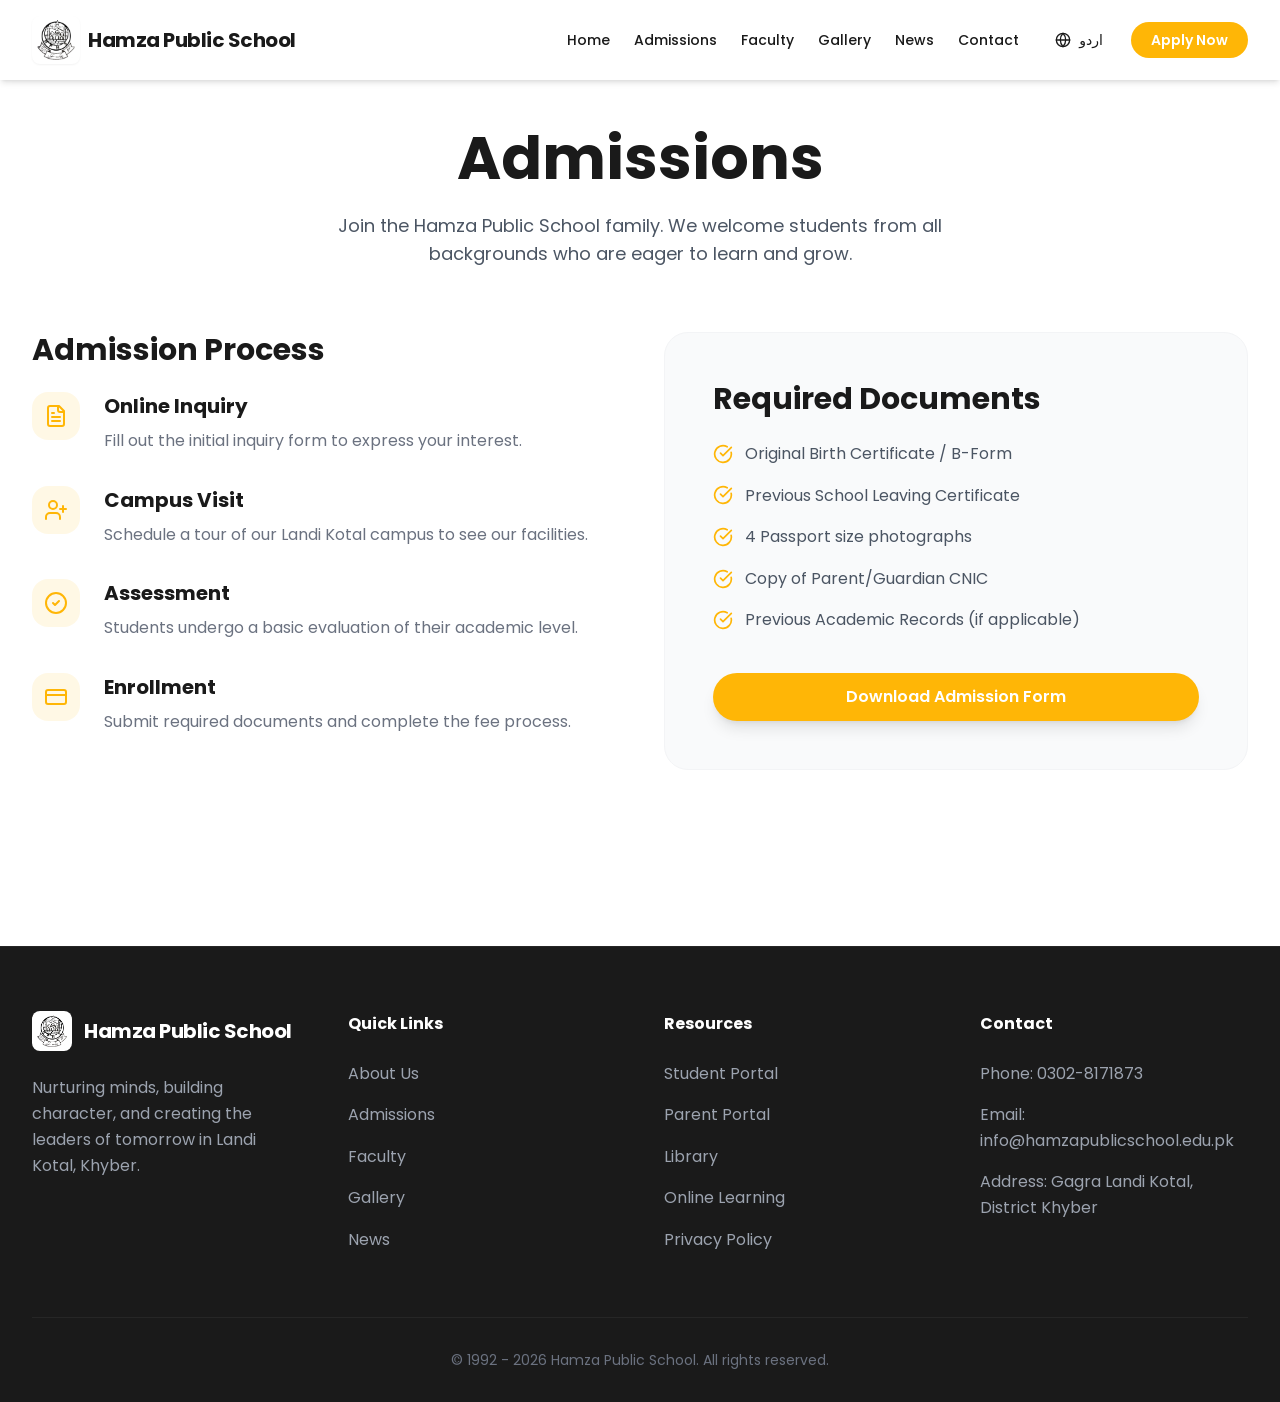
<file: en/admissions/index.html>
<!DOCTYPE html><html lang="en" dir="ltr" class="lang-en"> <head><meta charset="UTF-8"><meta name="viewport" content="width=device-width, initial-scale=1.0"><title>Admissions | Hamza Public School</title><!-- Favicon --><link rel="icon" type="image/x-icon" href="/favicon.ico"><!-- SEO Meta Tags --><meta name="description" content="Admissions at Hamza Public School - How to apply, required documents, and admission process."><meta property="og:title" content="Admissions | Hamza Public School"><meta property="og:description" content="Admissions at Hamza Public School - How to apply, required documents, and admission process."><meta property="og:type" content="website"><meta property="og:site_name" content="Hamza Public School"><meta property="og:image" content="/og-image.png"><meta name="twitter:card" content="summary_large_image"><meta name="twitter:title" content="Admissions | Hamza Public School"><meta name="twitter:description" content="Admissions at Hamza Public School - How to apply, required documents, and admission process."><meta name="twitter:image" content="/og-image.png"><!-- Canonical --><link rel="canonical" href="/en/admissions/"><!-- Alternate Language --><link rel="alternate" hreflang="ur" href="/ur/admissions/"><!-- PWA --><link rel="manifest" href="/manifest.webmanifest"><meta name="theme-color" content="#ffb606"><link rel="stylesheet" href="/_astro/BaseLayout.zPhg3NXc.css"></head> <body class="antialiased">  <div class="min-h-screen flex flex-col"> <header class="fixed w-full z-50 transition-all duration-300 bg-white/90 backdrop-blur-md shadow-md py-3 md:py-4" id="header-en"> <div class="max-w-7xl mx-auto px-4 sm:px-6 lg:px-8"> <div class="flex justify-between items-center"> <!-- Logo --> <a href="/en/" class="flex items-center gap-2"> <div class="bg-white p-1 rounded-lg w-10 h-10 md:w-12 md:h-12 flex items-center justify-center shadow-sm"> <img src="/logo.png" alt="Hamza Public School" class="w-full h-full object-contain"> </div> <span class="text-lg md:text-xl font-bold tracking-tight text-school-secondary">
Hamza Public School
</span> </a> <!-- Desktop Nav --> <nav class="hidden lg:flex items-center gap-6"> <a href="/en/" class="text-sm font-medium transition-colors hover:text-school-primary text-school-secondary"> Home </a><a href="/en/admissions/" class="text-sm font-medium transition-colors hover:text-school-primary text-school-secondary"> Admissions </a><a href="/en/faculty/" class="text-sm font-medium transition-colors hover:text-school-primary text-school-secondary"> Faculty </a><a href="/en/gallery/" class="text-sm font-medium transition-colors hover:text-school-primary text-school-secondary"> Gallery </a><a href="/en/news/" class="text-sm font-medium transition-colors hover:text-school-primary text-school-secondary"> News </a><a href="/en/#contact" class="text-sm font-medium transition-colors hover:text-school-primary text-school-secondary"> Contact </a> <div class="flex items-center gap-4"> <a href="/ur/admissions/" class="inline-flex items-center gap-2 px-3 py-1.5 rounded-full text-sm font-medium transition-colors bg-white/10 hover:bg-white/20 text-current" aria-label="Switch to اردو"> <svg xmlns="http://www.w3.org/2000/svg" width="24" height="24" viewBox="0 0 24 24" fill="none" stroke="currentColor" stroke-width="2" stroke-linecap="round" stroke-linejoin="round" class="lucide lucide-globe w-4 h-4"> <circle cx="12" cy="12" r="10"></circle><path d="M12 2a14.5 14.5 0 0 0 0 20 14.5 14.5 0 0 0 0-20"></path><path d="M2 12h20"></path>  </svg> <span>اردو</span> </a> <a href="/en/admissions/" class="px-5 py-2 rounded-full text-sm font-semibold transition-all bg-school-primary text-white hover:bg-opacity-90">
Apply Now
</a> </div> </nav> <!-- Mobile Menu Button --> <button id="mobile-menu-btn-en" class="lg:hidden p-2 text-school-secondary" aria-label="Toggle menu" aria-expanded="false"> <svg xmlns="http://www.w3.org/2000/svg" width="24" height="24" viewBox="0 0 24 24" fill="none" stroke="currentColor" stroke-width="2" stroke-linecap="round" stroke-linejoin="round" class="lucide lucide-menu w-6 h-6 menu-open"> <line x1="4" x2="20" y1="12" y2="12"></line><line x1="4" x2="20" y1="6" y2="6"></line><line x1="4" x2="20" y1="18" y2="18"></line>  </svg> <svg xmlns="http://www.w3.org/2000/svg" width="24" height="24" viewBox="0 0 24 24" fill="none" stroke="currentColor" stroke-width="2" stroke-linecap="round" stroke-linejoin="round" class="lucide lucide-x w-6 h-6 menu-close hidden"> <path d="M18 6 6 18"></path><path d="m6 6 12 12"></path>  </svg> </button> </div> </div> <!-- Mobile Menu --> <div id="mobile-menu-en" class="fixed inset-0 z-50 bg-white transform translate-x-full transition-transform duration-300 lg:hidden" hidden> <div class="flex flex-col h-full px-6 py-8"> <div class="flex justify-between items-center mb-8"> <span class="text-xl font-bold text-school-secondary">Hamza Public School</span> <button id="mobile-menu-close-en" class="p-2 text-school-secondary" aria-label="Close menu"> <svg xmlns="http://www.w3.org/2000/svg" width="24" height="24" viewBox="0 0 24 24" fill="none" stroke="currentColor" stroke-width="2" stroke-linecap="round" stroke-linejoin="round" class="lucide lucide-x w-6 h-6"> <path d="M18 6 6 18"></path><path d="m6 6 12 12"></path>  </svg> </button> </div> <nav class="flex-1 flex flex-col gap-6"> <a href="/en/" class="text-2xl font-bold text-school-secondary hover:text-school-primary transition-colors flex items-center gap-3"> <svg xmlns="http://www.w3.org/2000/svg" width="24" height="24" viewBox="0 0 24 24" fill="none" stroke="currentColor" stroke-width="2" stroke-linecap="round" stroke-linejoin="round" class="lucide lucide-house w-6 h-6 text-school-primary"> <path d="M15 21v-8a1 1 0 0 0-1-1h-4a1 1 0 0 0-1 1v8"></path><path d="M3 10a2 2 0 0 1 .709-1.528l7-5.999a2 2 0 0 1 2.582 0l7 5.999A2 2 0 0 1 21 10v9a2 2 0 0 1-2 2H5a2 2 0 0 1-2-2z"></path>  </svg> Home </a><a href="/en/admissions/" class="text-2xl font-bold text-school-secondary hover:text-school-primary transition-colors flex items-center gap-3"> <svg xmlns="http://www.w3.org/2000/svg" width="24" height="24" viewBox="0 0 24 24" fill="none" stroke="currentColor" stroke-width="2" stroke-linecap="round" stroke-linejoin="round" class="lucide lucide-graduation-cap w-6 h-6 text-school-primary"> <path d="M21.42 10.922a1 1 0 0 0-.019-1.838L12.83 5.18a2 2 0 0 0-1.66 0L2.6 9.08a1 1 0 0 0 0 1.832l8.57 3.908a2 2 0 0 0 1.66 0z"></path><path d="M22 10v6"></path><path d="M6 12.5V16a6 3 0 0 0 12 0v-3.5"></path>  </svg> Admissions </a><a href="/en/faculty/" class="text-2xl font-bold text-school-secondary hover:text-school-primary transition-colors flex items-center gap-3"> <svg xmlns="http://www.w3.org/2000/svg" width="24" height="24" viewBox="0 0 24 24" fill="none" stroke="currentColor" stroke-width="2" stroke-linecap="round" stroke-linejoin="round" class="lucide lucide-users w-6 h-6 text-school-primary"> <path d="M16 21v-2a4 4 0 0 0-4-4H6a4 4 0 0 0-4 4v2"></path><circle cx="9" cy="7" r="4"></circle><path d="M22 21v-2a4 4 0 0 0-3-3.87"></path><path d="M16 3.13a4 4 0 0 1 0 7.75"></path>  </svg> Faculty </a><a href="/en/gallery/" class="text-2xl font-bold text-school-secondary hover:text-school-primary transition-colors flex items-center gap-3"> <svg xmlns="http://www.w3.org/2000/svg" width="24" height="24" viewBox="0 0 24 24" fill="none" stroke="currentColor" stroke-width="2" stroke-linecap="round" stroke-linejoin="round" class="lucide lucide-image w-6 h-6 text-school-primary"> <rect width="18" height="18" x="3" y="3" rx="2" ry="2"></rect><circle cx="9" cy="9" r="2"></circle><path d="m21 15-3.086-3.086a2 2 0 0 0-2.828 0L6 21"></path>  </svg> Gallery </a><a href="/en/news/" class="text-2xl font-bold text-school-secondary hover:text-school-primary transition-colors flex items-center gap-3"> <svg xmlns="http://www.w3.org/2000/svg" width="24" height="24" viewBox="0 0 24 24" fill="none" stroke="currentColor" stroke-width="2" stroke-linecap="round" stroke-linejoin="round" class="lucide lucide-newspaper w-6 h-6 text-school-primary"> <path d="M15 18h-5"></path><path d="M18 14h-8"></path><path d="M4 22h16a2 2 0 0 0 2-2V4a2 2 0 0 0-2-2H8a2 2 0 0 0-2 2v16a2 2 0 0 1-4 0v-9a2 2 0 0 1 2-2h2"></path><rect width="8" height="4" x="10" y="6" rx="1"></rect>  </svg> News </a><a href="/en/#contact" class="text-2xl font-bold text-school-secondary hover:text-school-primary transition-colors flex items-center gap-3"> <svg xmlns="http://www.w3.org/2000/svg" width="24" height="24" viewBox="0 0 24 24" fill="none" stroke="currentColor" stroke-width="2" stroke-linecap="round" stroke-linejoin="round" class="lucide lucide-phone w-6 h-6 text-school-primary"> <path d="M22 16.92v3a2 2 0 0 1-2.18 2 19.79 19.79 0 0 1-8.63-3.07 19.5 19.5 0 0 1-6-6 19.79 19.79 0 0 1-3.07-8.67A2 2 0 0 1 4.11 2h3a2 2 0 0 1 2 1.72 12.84 12.84 0 0 0 .7 2.81 2 2 0 0 1-.45 2.11L8.09 9.91a16 16 0 0 0 6 6l1.27-1.27a2 2 0 0 1 2.11-.45 12.84 12.84 0 0 0 2.81.7A2 2 0 0 1 22 16.92z"></path>  </svg> Contact </a> </nav> <div class="pt-6 border-t border-gray-100"> <a href="/ur/admissions/" class="inline-flex items-center gap-2 px-3 py-1.5 rounded-full text-sm font-medium transition-colors bg-white/10 hover:bg-white/20 text-current" aria-label="Switch to اردو"> <svg xmlns="http://www.w3.org/2000/svg" width="24" height="24" viewBox="0 0 24 24" fill="none" stroke="currentColor" stroke-width="2" stroke-linecap="round" stroke-linejoin="round" class="lucide lucide-globe w-4 h-4"> <circle cx="12" cy="12" r="10"></circle><path d="M12 2a14.5 14.5 0 0 0 0 20 14.5 14.5 0 0 0 0-20"></path><path d="M2 12h20"></path>  </svg> <span>اردو</span> </a> </div> </div> </div> </header> <script type="module">const n=document.getElementById("header-en"),t=document.getElementById("mobile-menu-btn-en"),l=document.getElementById("mobile-menu-close-en"),e=document.getElementById("mobile-menu-en"),s=t?.querySelector(".menu-open"),d=t?.querySelector(".menu-close");window.addEventListener("scroll",()=>{window.scrollY>50?(n?.classList.add("bg-white/90","backdrop-blur-md","shadow-md","py-3","md:py-4"),n?.classList.remove("bg-transparent","py-4","md:py-6")):(window.location.pathname==="/en/"||window.location.pathname==="/en")&&(n?.classList.remove("bg-white/90","backdrop-blur-md","shadow-md","py-3","md:py-4"),n?.classList.add("bg-transparent","py-4","md:py-6"))});function a(){e?.classList.contains("translate-x-0")?(e?.classList.remove("translate-x-0"),e?.classList.add("translate-x-full"),e?.setAttribute("hidden",""),s?.classList.remove("hidden"),d?.classList.add("hidden"),t?.setAttribute("aria-expanded","false")):(e?.removeAttribute("hidden"),e?.classList.remove("translate-x-full"),e?.classList.add("translate-x-0"),s?.classList.add("hidden"),d?.classList.remove("hidden"),t?.setAttribute("aria-expanded","true"))}t?.addEventListener("click",a);l?.addEventListener("click",a);</script> <main class="flex-1">  <div class="pt-24 md:pt-32 pb-16 md:pb-24"> <div class="max-w-7xl mx-auto px-4 sm:px-6 lg:px-8 ">   <div class="text-center mb-16"> <h1 class="text-4xl md:text-6xl font-bold text-school-secondary mb-6">Admissions</h1> <p class="text-gray-600 max-w-2xl mx-auto text-lg"> Join the Hamza Public School family. We welcome students from all backgrounds who are eager to learn and grow. </p> </div>  <div class="grid grid-cols-1 md:grid-cols-2 gap-12 mb-20"> <!-- Admission Steps --> <div> <h2 class="text-2xl md:text-3xl font-bold text-school-secondary mb-6">Admission Process</h2> <div class="space-y-8"> <div class="flex gap-6"> <div class="flex-shrink-0 w-12 h-12 bg-school-primary/10 rounded-2xl flex items-center justify-center"> <svg xmlns="http://www.w3.org/2000/svg" width="24" height="24" viewBox="0 0 24 24" fill="none" stroke="currentColor" stroke-width="2" stroke-linecap="round" stroke-linejoin="round" class="lucide lucide-file-text w-6 h-6 text-school-primary"> <path d="M15 2H6a2 2 0 0 0-2 2v16a2 2 0 0 0 2 2h12a2 2 0 0 0 2-2V7Z"></path><path d="M14 2v4a2 2 0 0 0 2 2h4"></path><path d="M10 9H8"></path><path d="M16 13H8"></path><path d="M16 17H8"></path>  </svg> </div> <div> <h3 class="text-xl font-bold text-school-secondary mb-2">Online Inquiry</h3> <p class="text-gray-500">Fill out the initial inquiry form to express your interest.</p> </div> </div><div class="flex gap-6"> <div class="flex-shrink-0 w-12 h-12 bg-school-primary/10 rounded-2xl flex items-center justify-center"> <svg xmlns="http://www.w3.org/2000/svg" width="24" height="24" viewBox="0 0 24 24" fill="none" stroke="currentColor" stroke-width="2" stroke-linecap="round" stroke-linejoin="round" class="lucide lucide-user-plus w-6 h-6 text-school-primary"> <path d="M16 21v-2a4 4 0 0 0-4-4H6a4 4 0 0 0-4 4v2"></path><circle cx="9" cy="7" r="4"></circle><line x1="19" x2="19" y1="8" y2="14"></line><line x1="22" x2="16" y1="11" y2="11"></line>  </svg> </div> <div> <h3 class="text-xl font-bold text-school-secondary mb-2">Campus Visit</h3> <p class="text-gray-500">Schedule a tour of our Landi Kotal campus to see our facilities.</p> </div> </div><div class="flex gap-6"> <div class="flex-shrink-0 w-12 h-12 bg-school-primary/10 rounded-2xl flex items-center justify-center"> <svg xmlns="http://www.w3.org/2000/svg" width="24" height="24" viewBox="0 0 24 24" fill="none" stroke="currentColor" stroke-width="2" stroke-linecap="round" stroke-linejoin="round" class="lucide lucide-circle-check w-6 h-6 text-school-primary"> <circle cx="12" cy="12" r="10"></circle><path d="m9 12 2 2 4-4"></path>  </svg> </div> <div> <h3 class="text-xl font-bold text-school-secondary mb-2">Assessment</h3> <p class="text-gray-500">Students undergo a basic evaluation of their academic level.</p> </div> </div><div class="flex gap-6"> <div class="flex-shrink-0 w-12 h-12 bg-school-primary/10 rounded-2xl flex items-center justify-center"> <svg xmlns="http://www.w3.org/2000/svg" width="24" height="24" viewBox="0 0 24 24" fill="none" stroke="currentColor" stroke-width="2" stroke-linecap="round" stroke-linejoin="round" class="lucide lucide-credit-card w-6 h-6 text-school-primary"> <rect width="20" height="14" x="2" y="5" rx="2"></rect><line x1="2" x2="22" y1="10" y2="10"></line>  </svg> </div> <div> <h3 class="text-xl font-bold text-school-secondary mb-2">Enrollment</h3> <p class="text-gray-500">Submit required documents and complete the fee process.</p> </div> </div> </div> </div> <!-- Required Documents --> <div class="bg-gray-50 rounded-3xl p-8 md:p-12 border border-gray-100"> <h2 class="text-2xl md:text-3xl font-bold text-school-secondary mb-6">Required Documents</h2> <ul class="space-y-4"> <li class="flex items-center gap-3 text-gray-600"> <svg xmlns="http://www.w3.org/2000/svg" width="24" height="24" viewBox="0 0 24 24" fill="none" stroke="currentColor" stroke-width="2" stroke-linecap="round" stroke-linejoin="round" class="lucide lucide-circle-check-big w-5 h-5 text-school-primary flex-shrink-0"> <path d="M21.801 10A10 10 0 1 1 17 3.335"></path><path d="m9 11 3 3L22 4"></path>  </svg> <span>Original Birth Certificate / B-Form</span> </li><li class="flex items-center gap-3 text-gray-600"> <svg xmlns="http://www.w3.org/2000/svg" width="24" height="24" viewBox="0 0 24 24" fill="none" stroke="currentColor" stroke-width="2" stroke-linecap="round" stroke-linejoin="round" class="lucide lucide-circle-check-big w-5 h-5 text-school-primary flex-shrink-0"> <path d="M21.801 10A10 10 0 1 1 17 3.335"></path><path d="m9 11 3 3L22 4"></path>  </svg> <span>Previous School Leaving Certificate</span> </li><li class="flex items-center gap-3 text-gray-600"> <svg xmlns="http://www.w3.org/2000/svg" width="24" height="24" viewBox="0 0 24 24" fill="none" stroke="currentColor" stroke-width="2" stroke-linecap="round" stroke-linejoin="round" class="lucide lucide-circle-check-big w-5 h-5 text-school-primary flex-shrink-0"> <path d="M21.801 10A10 10 0 1 1 17 3.335"></path><path d="m9 11 3 3L22 4"></path>  </svg> <span>4 Passport size photographs</span> </li><li class="flex items-center gap-3 text-gray-600"> <svg xmlns="http://www.w3.org/2000/svg" width="24" height="24" viewBox="0 0 24 24" fill="none" stroke="currentColor" stroke-width="2" stroke-linecap="round" stroke-linejoin="round" class="lucide lucide-circle-check-big w-5 h-5 text-school-primary flex-shrink-0"> <path d="M21.801 10A10 10 0 1 1 17 3.335"></path><path d="m9 11 3 3L22 4"></path>  </svg> <span>Copy of Parent/Guardian CNIC</span> </li><li class="flex items-center gap-3 text-gray-600"> <svg xmlns="http://www.w3.org/2000/svg" width="24" height="24" viewBox="0 0 24 24" fill="none" stroke="currentColor" stroke-width="2" stroke-linecap="round" stroke-linejoin="round" class="lucide lucide-circle-check-big w-5 h-5 text-school-primary flex-shrink-0"> <path d="M21.801 10A10 10 0 1 1 17 3.335"></path><path d="m9 11 3 3L22 4"></path>  </svg> <span>Previous Academic Records (if applicable)</span> </li> </ul> <div class="mt-10"> <button class="inline-flex items-center justify-center gap-2 font-semibold rounded-full transition-all bg-school-primary text-white hover:bg-opacity-90 shadow-lg hover:shadow-school-primary/20 px-6 py-3 text-base w-full">Download Admission Form</button> </div> </div> </div>  </div> </div>  </main> <footer class="bg-school-secondary border-t border-white/5 pt-16 pb-8"> <div class="max-w-7xl mx-auto px-4 sm:px-6 lg:px-8"> <div class="grid grid-cols-1 md:grid-cols-2 lg:grid-cols-4 gap-12 mb-16"> <!-- Brand --> <div> <div class="flex items-center gap-3 mb-6"> <div class="bg-white p-1 rounded-lg w-10 h-10 flex items-center justify-center"> <img src="/logo.png" alt="Hamza Public School" class="w-full h-full object-contain"> </div> <span class="text-xl font-bold tracking-tight text-white">
Hamza Public School
</span> </div> <p class="text-gray-400 leading-relaxed">
Nurturing minds, building character, and creating the leaders of tomorrow in Landi Kotal, Khyber.
</p> </div> <!-- Quick Links --> <div> <h4 class="text-white font-bold mb-6">Quick Links</h4> <ul class="space-y-4"> <li> <a href="/en/#about" class="text-gray-400 hover:text-school-primary transition-colors"> About Us </a> </li><li> <a href="/en/admissions/" class="text-gray-400 hover:text-school-primary transition-colors"> Admissions </a> </li><li> <a href="/en/faculty/" class="text-gray-400 hover:text-school-primary transition-colors"> Faculty </a> </li><li> <a href="/en/gallery/" class="text-gray-400 hover:text-school-primary transition-colors"> Gallery </a> </li><li> <a href="/en/news/" class="text-gray-400 hover:text-school-primary transition-colors"> News </a> </li> </ul> </div> <!-- Resources --> <div> <h4 class="text-white font-bold mb-6">Resources</h4> <ul class="space-y-4"> <li> <span class="text-gray-400">Student Portal</span> </li><li> <span class="text-gray-400">Parent Portal</span> </li><li> <span class="text-gray-400">Library</span> </li><li> <span class="text-gray-400">Online Learning</span> </li><li> <span class="text-gray-400">Privacy Policy</span> </li> </ul> </div> <!-- Contact --> <div> <h4 class="text-white font-bold mb-6">Contact</h4> <div class="space-y-4 text-gray-400"> <p>Phone: <a href="tel:+923028171873" class="hover:text-school-primary transition-colors">0302-8171873</a></p> <p>Email: info@hamzapublicschool.edu.pk</p> <p>Address: Gagra Landi Kotal, District Khyber</p> </div> </div> </div> <div class="pt-8 border-t border-white/5 text-center text-gray-500 text-sm"> <p>© 1992 - 2026 Hamza Public School. All rights reserved.</p> </div> </div> </footer> </div>  </body></html>
</file>
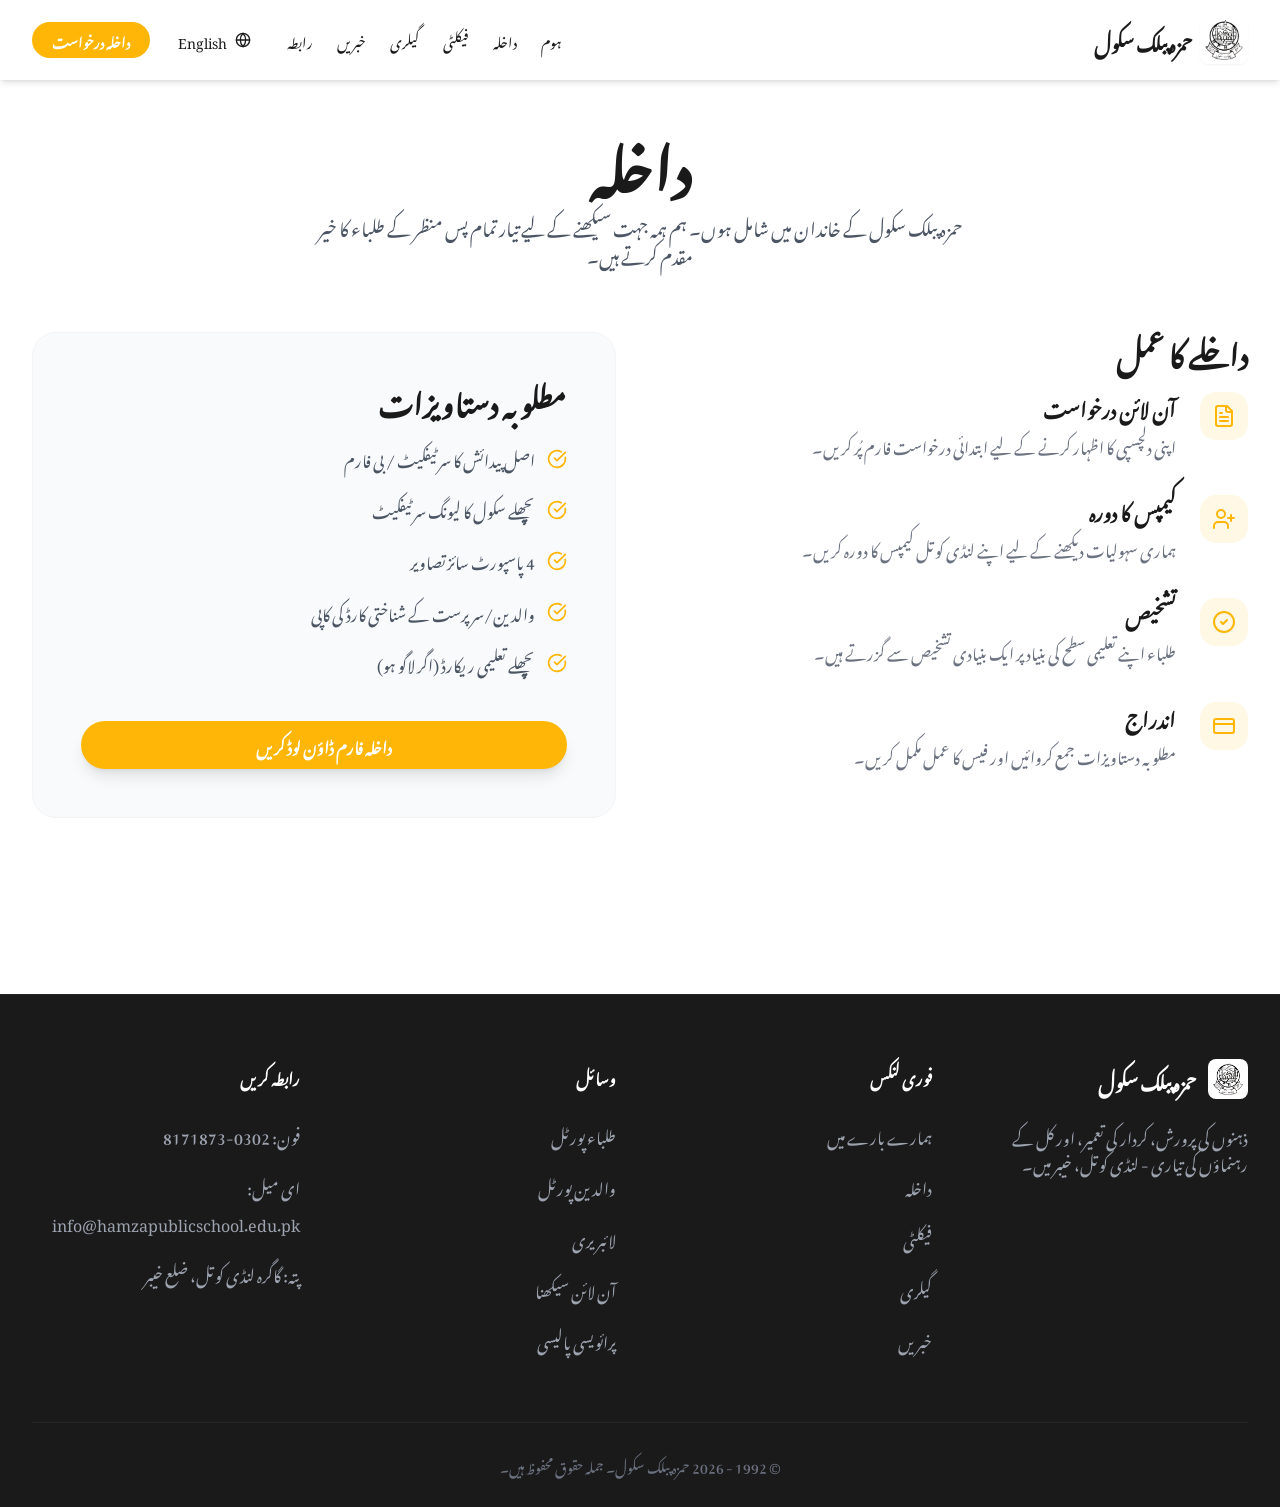
<file: ur/admissions/index.html>
<!DOCTYPE html><html lang="ur" dir="rtl" class="lang-ur"> <head><meta charset="UTF-8"><meta name="viewport" content="width=device-width, initial-scale=1.0"><title>داخلہ | Hamza Public School</title><!-- Favicon --><link rel="icon" type="image/x-icon" href="/favicon.ico"><!-- SEO Meta Tags --><meta name="description" content="حمزہ پبلک سکول میں داخلہ - درخواست کیسے کریں، مطلوبہ دستاویزات، اور داخلے کا عمل۔"><meta property="og:title" content="داخلہ | Hamza Public School"><meta property="og:description" content="حمزہ پبلک سکول میں داخلہ - درخواست کیسے کریں، مطلوبہ دستاویزات، اور داخلے کا عمل۔"><meta property="og:type" content="website"><meta property="og:site_name" content="Hamza Public School"><meta property="og:image" content="/og-image.png"><meta name="twitter:card" content="summary_large_image"><meta name="twitter:title" content="داخلہ | Hamza Public School"><meta name="twitter:description" content="حمزہ پبلک سکول میں داخلہ - درخواست کیسے کریں، مطلوبہ دستاویزات، اور داخلے کا عمل۔"><meta name="twitter:image" content="/og-image.png"><!-- Canonical --><link rel="canonical" href="/ur/admissions/"><!-- Alternate Language --><link rel="alternate" hreflang="en" href="/en/admissions/"><!-- PWA --><link rel="manifest" href="/manifest.webmanifest"><meta name="theme-color" content="#ffb606"><link rel="stylesheet" href="/_astro/BaseLayout.zPhg3NXc.css"></head> <body class="antialiased">  <div class="min-h-screen flex flex-col"> <header class="fixed w-full z-50 transition-all duration-300 bg-white/90 backdrop-blur-md shadow-md py-3 md:py-4" id="header"> <div class="max-w-7xl mx-auto px-4 sm:px-6 lg:px-8"> <div class="flex justify-between items-center"> <!-- Logo --> <a href="/ur/" class="flex items-center gap-2"> <div class="bg-white p-1 rounded-lg w-10 h-10 md:w-12 md:h-12 flex items-center justify-center shadow-sm"> <img src="/logo.png" alt="حمزہ پبلک سکول" class="w-full h-full object-contain"> </div> <span class="text-lg md:text-xl font-bold tracking-tight text-school-secondary">
حمزہ پبلک سکول
</span> </a> <!-- Desktop Nav --> <nav class="hidden lg:flex items-center gap-6" dir="rtl"> <a href="/ur/" class="text-sm font-medium transition-colors hover:text-school-primary text-school-secondary"> ہوم </a><a href="/ur/admissions/" class="text-sm font-medium transition-colors hover:text-school-primary text-school-secondary"> داخلہ </a><a href="/ur/faculty/" class="text-sm font-medium transition-colors hover:text-school-primary text-school-secondary"> فیکلٹی </a><a href="/ur/gallery/" class="text-sm font-medium transition-colors hover:text-school-primary text-school-secondary"> گیلری </a><a href="/ur/news/" class="text-sm font-medium transition-colors hover:text-school-primary text-school-secondary"> خبریں </a><a href="/ur/#contact" class="text-sm font-medium transition-colors hover:text-school-primary text-school-secondary"> رابطہ </a> <div class="flex items-center gap-4"> <a href="/en/admissions/" class="inline-flex items-center gap-2 px-3 py-1.5 rounded-full text-sm font-medium transition-colors bg-white/10 hover:bg-white/20 text-current" aria-label="Switch to English"> <svg xmlns="http://www.w3.org/2000/svg" width="24" height="24" viewBox="0 0 24 24" fill="none" stroke="currentColor" stroke-width="2" stroke-linecap="round" stroke-linejoin="round" class="lucide lucide-globe w-4 h-4"> <circle cx="12" cy="12" r="10"></circle><path d="M12 2a14.5 14.5 0 0 0 0 20 14.5 14.5 0 0 0 0-20"></path><path d="M2 12h20"></path>  </svg> <span>English</span> </a> <a href="/ur/admissions/" class="px-5 py-2 rounded-full text-sm font-semibold transition-all bg-school-primary text-white hover:bg-opacity-90">
داخلہ درخواست
</a> </div> </nav> <!-- Mobile Menu Button --> <button id="mobile-menu-btn" class="lg:hidden p-2 text-school-secondary" aria-label="Toggle menu" aria-expanded="false"> <svg xmlns="http://www.w3.org/2000/svg" width="24" height="24" viewBox="0 0 24 24" fill="none" stroke="currentColor" stroke-width="2" stroke-linecap="round" stroke-linejoin="round" class="lucide lucide-menu w-6 h-6 menu-open"> <line x1="4" x2="20" y1="12" y2="12"></line><line x1="4" x2="20" y1="6" y2="6"></line><line x1="4" x2="20" y1="18" y2="18"></line>  </svg> <svg xmlns="http://www.w3.org/2000/svg" width="24" height="24" viewBox="0 0 24 24" fill="none" stroke="currentColor" stroke-width="2" stroke-linecap="round" stroke-linejoin="round" class="lucide lucide-x w-6 h-6 menu-close hidden"> <path d="M18 6 6 18"></path><path d="m6 6 12 12"></path>  </svg> </button> </div> </div> <!-- Mobile Menu --> <div id="mobile-menu" class="fixed inset-0 z-50 bg-white transform translate-x-full transition-transform duration-300 lg:hidden" hidden> <div class="flex flex-col h-full px-6 py-8" dir="rtl"> <div class="flex justify-between items-center mb-8"> <span class="text-xl font-bold text-school-secondary">حمزہ پبلک سکول</span> <button id="mobile-menu-close" class="p-2 text-school-secondary" aria-label="Close menu"> <svg xmlns="http://www.w3.org/2000/svg" width="24" height="24" viewBox="0 0 24 24" fill="none" stroke="currentColor" stroke-width="2" stroke-linecap="round" stroke-linejoin="round" class="lucide lucide-x w-6 h-6"> <path d="M18 6 6 18"></path><path d="m6 6 12 12"></path>  </svg> </button> </div> <nav class="flex-1 flex flex-col gap-6"> <a href="/ur/" class="text-2xl font-bold text-school-secondary hover:text-school-primary transition-colors flex items-center gap-3"> <svg xmlns="http://www.w3.org/2000/svg" width="24" height="24" viewBox="0 0 24 24" fill="none" stroke="currentColor" stroke-width="2" stroke-linecap="round" stroke-linejoin="round" class="lucide lucide-house w-6 h-6 text-school-primary"> <path d="M15 21v-8a1 1 0 0 0-1-1h-4a1 1 0 0 0-1 1v8"></path><path d="M3 10a2 2 0 0 1 .709-1.528l7-5.999a2 2 0 0 1 2.582 0l7 5.999A2 2 0 0 1 21 10v9a2 2 0 0 1-2 2H5a2 2 0 0 1-2-2z"></path>  </svg> ہوم </a><a href="/ur/admissions/" class="text-2xl font-bold text-school-secondary hover:text-school-primary transition-colors flex items-center gap-3"> <svg xmlns="http://www.w3.org/2000/svg" width="24" height="24" viewBox="0 0 24 24" fill="none" stroke="currentColor" stroke-width="2" stroke-linecap="round" stroke-linejoin="round" class="lucide lucide-graduation-cap w-6 h-6 text-school-primary"> <path d="M21.42 10.922a1 1 0 0 0-.019-1.838L12.83 5.18a2 2 0 0 0-1.66 0L2.6 9.08a1 1 0 0 0 0 1.832l8.57 3.908a2 2 0 0 0 1.66 0z"></path><path d="M22 10v6"></path><path d="M6 12.5V16a6 3 0 0 0 12 0v-3.5"></path>  </svg> داخلہ </a><a href="/ur/faculty/" class="text-2xl font-bold text-school-secondary hover:text-school-primary transition-colors flex items-center gap-3"> <svg xmlns="http://www.w3.org/2000/svg" width="24" height="24" viewBox="0 0 24 24" fill="none" stroke="currentColor" stroke-width="2" stroke-linecap="round" stroke-linejoin="round" class="lucide lucide-users w-6 h-6 text-school-primary"> <path d="M16 21v-2a4 4 0 0 0-4-4H6a4 4 0 0 0-4 4v2"></path><circle cx="9" cy="7" r="4"></circle><path d="M22 21v-2a4 4 0 0 0-3-3.87"></path><path d="M16 3.13a4 4 0 0 1 0 7.75"></path>  </svg> فیکلٹی </a><a href="/ur/gallery/" class="text-2xl font-bold text-school-secondary hover:text-school-primary transition-colors flex items-center gap-3"> <svg xmlns="http://www.w3.org/2000/svg" width="24" height="24" viewBox="0 0 24 24" fill="none" stroke="currentColor" stroke-width="2" stroke-linecap="round" stroke-linejoin="round" class="lucide lucide-image w-6 h-6 text-school-primary"> <rect width="18" height="18" x="3" y="3" rx="2" ry="2"></rect><circle cx="9" cy="9" r="2"></circle><path d="m21 15-3.086-3.086a2 2 0 0 0-2.828 0L6 21"></path>  </svg> گیلری </a><a href="/ur/news/" class="text-2xl font-bold text-school-secondary hover:text-school-primary transition-colors flex items-center gap-3"> <svg xmlns="http://www.w3.org/2000/svg" width="24" height="24" viewBox="0 0 24 24" fill="none" stroke="currentColor" stroke-width="2" stroke-linecap="round" stroke-linejoin="round" class="lucide lucide-newspaper w-6 h-6 text-school-primary"> <path d="M15 18h-5"></path><path d="M18 14h-8"></path><path d="M4 22h16a2 2 0 0 0 2-2V4a2 2 0 0 0-2-2H8a2 2 0 0 0-2 2v16a2 2 0 0 1-4 0v-9a2 2 0 0 1 2-2h2"></path><rect width="8" height="4" x="10" y="6" rx="1"></rect>  </svg> خبریں </a><a href="/ur/#contact" class="text-2xl font-bold text-school-secondary hover:text-school-primary transition-colors flex items-center gap-3"> <svg xmlns="http://www.w3.org/2000/svg" width="24" height="24" viewBox="0 0 24 24" fill="none" stroke="currentColor" stroke-width="2" stroke-linecap="round" stroke-linejoin="round" class="lucide lucide-phone w-6 h-6 text-school-primary"> <path d="M22 16.92v3a2 2 0 0 1-2.18 2 19.79 19.79 0 0 1-8.63-3.07 19.5 19.5 0 0 1-6-6 19.79 19.79 0 0 1-3.07-8.67A2 2 0 0 1 4.11 2h3a2 2 0 0 1 2 1.72 12.84 12.84 0 0 0 .7 2.81 2 2 0 0 1-.45 2.11L8.09 9.91a16 16 0 0 0 6 6l1.27-1.27a2 2 0 0 1 2.11-.45 12.84 12.84 0 0 0 2.81.7A2 2 0 0 1 22 16.92z"></path>  </svg> رابطہ </a> </nav> <div class="pt-6 border-t border-gray-100"> <a href="/en/admissions/" class="inline-flex items-center gap-2 px-3 py-1.5 rounded-full text-sm font-medium transition-colors bg-white/10 hover:bg-white/20 text-current" aria-label="Switch to English"> <svg xmlns="http://www.w3.org/2000/svg" width="24" height="24" viewBox="0 0 24 24" fill="none" stroke="currentColor" stroke-width="2" stroke-linecap="round" stroke-linejoin="round" class="lucide lucide-globe w-4 h-4"> <circle cx="12" cy="12" r="10"></circle><path d="M12 2a14.5 14.5 0 0 0 0 20 14.5 14.5 0 0 0 0-20"></path><path d="M2 12h20"></path>  </svg> <span>English</span> </a> </div> </div> </div> </header> <script type="module">const s=document.getElementById("header"),t=document.getElementById("mobile-menu-btn"),l=document.getElementById("mobile-menu-close"),e=document.getElementById("mobile-menu"),n=t?.querySelector(".menu-open"),d=t?.querySelector(".menu-close");window.addEventListener("scroll",()=>{window.scrollY>50?(s?.classList.add("bg-white/90","backdrop-blur-md","shadow-md","py-3","md:py-4"),s?.classList.remove("bg-transparent","py-4","md:py-6")):(window.location.pathname==="/ur/"||window.location.pathname==="/ur")&&(s?.classList.remove("bg-white/90","backdrop-blur-md","shadow-md","py-3","md:py-4"),s?.classList.add("bg-transparent","py-4","md:py-6"))});function a(){e?.classList.contains("translate-x-0")?(e?.classList.remove("translate-x-0"),e?.classList.add("translate-x-full"),e?.setAttribute("hidden",""),n?.classList.remove("hidden"),d?.classList.add("hidden"),t?.setAttribute("aria-expanded","false")):(e?.removeAttribute("hidden"),e?.classList.remove("translate-x-full"),e?.classList.add("translate-x-0"),n?.classList.add("hidden"),d?.classList.remove("hidden"),t?.setAttribute("aria-expanded","true"))}t?.addEventListener("click",a);l?.addEventListener("click",a);</script> <main class="flex-1">  <div class="pt-24 md:pt-32 pb-16 md:pb-24"> <div class="max-w-7xl mx-auto px-4 sm:px-6 lg:px-8 ">   <div class="text-center mb-16" dir="rtl"> <h1 class="text-4xl md:text-6xl font-bold text-school-secondary mb-6">داخلہ</h1> <p class="text-gray-600 max-w-2xl mx-auto text-lg"> حمزہ پبلک سکول کے خاندان میں شامل ہوں۔ ہم ہمہ جہت سیکھنے کے لیے تیار تمام پس منظر کے طلباء کا خیر مقدم کرتے ہیں۔ </p> </div>  <div class="grid grid-cols-1 md:grid-cols-2 gap-12 mb-20" dir="rtl"> <!-- Admission Steps --> <div> <h2 class="text-2xl md:text-3xl font-bold text-school-secondary mb-6">داخلے کا عمل</h2> <div class="space-y-8"> <div class="flex gap-6"> <div class="flex-shrink-0 w-12 h-12 bg-school-primary/10 rounded-2xl flex items-center justify-center"> <svg xmlns="http://www.w3.org/2000/svg" width="24" height="24" viewBox="0 0 24 24" fill="none" stroke="currentColor" stroke-width="2" stroke-linecap="round" stroke-linejoin="round" class="lucide lucide-file-text w-6 h-6 text-school-primary"> <path d="M15 2H6a2 2 0 0 0-2 2v16a2 2 0 0 0 2 2h12a2 2 0 0 0 2-2V7Z"></path><path d="M14 2v4a2 2 0 0 0 2 2h4"></path><path d="M10 9H8"></path><path d="M16 13H8"></path><path d="M16 17H8"></path>  </svg> </div> <div> <h3 class="text-xl font-bold text-school-secondary mb-2">آن لائن درخواست</h3> <p class="text-gray-500">اپنی دلچسپی کا اظہار کرنے کے لیے ابتدائی درخواست فارم پُر کریں۔</p> </div> </div><div class="flex gap-6"> <div class="flex-shrink-0 w-12 h-12 bg-school-primary/10 rounded-2xl flex items-center justify-center"> <svg xmlns="http://www.w3.org/2000/svg" width="24" height="24" viewBox="0 0 24 24" fill="none" stroke="currentColor" stroke-width="2" stroke-linecap="round" stroke-linejoin="round" class="lucide lucide-user-plus w-6 h-6 text-school-primary"> <path d="M16 21v-2a4 4 0 0 0-4-4H6a4 4 0 0 0-4 4v2"></path><circle cx="9" cy="7" r="4"></circle><line x1="19" x2="19" y1="8" y2="14"></line><line x1="22" x2="16" y1="11" y2="11"></line>  </svg> </div> <div> <h3 class="text-xl font-bold text-school-secondary mb-2">کیمپس کا دورہ</h3> <p class="text-gray-500">ہماری سہولیات دیکھنے کے لیے اپنے لنڈی کوتل کیمپس کا دورہ کریں۔</p> </div> </div><div class="flex gap-6"> <div class="flex-shrink-0 w-12 h-12 bg-school-primary/10 rounded-2xl flex items-center justify-center"> <svg xmlns="http://www.w3.org/2000/svg" width="24" height="24" viewBox="0 0 24 24" fill="none" stroke="currentColor" stroke-width="2" stroke-linecap="round" stroke-linejoin="round" class="lucide lucide-circle-check w-6 h-6 text-school-primary"> <circle cx="12" cy="12" r="10"></circle><path d="m9 12 2 2 4-4"></path>  </svg> </div> <div> <h3 class="text-xl font-bold text-school-secondary mb-2">تشخیص</h3> <p class="text-gray-500">طلباء اپنے تعلیمی سطح کی بنیاد پر ایک بنیادی تشخیص سے گزرتے ہیں۔</p> </div> </div><div class="flex gap-6"> <div class="flex-shrink-0 w-12 h-12 bg-school-primary/10 rounded-2xl flex items-center justify-center"> <svg xmlns="http://www.w3.org/2000/svg" width="24" height="24" viewBox="0 0 24 24" fill="none" stroke="currentColor" stroke-width="2" stroke-linecap="round" stroke-linejoin="round" class="lucide lucide-credit-card w-6 h-6 text-school-primary"> <rect width="20" height="14" x="2" y="5" rx="2"></rect><line x1="2" x2="22" y1="10" y2="10"></line>  </svg> </div> <div> <h3 class="text-xl font-bold text-school-secondary mb-2">اندراج</h3> <p class="text-gray-500">مطلوبہ دستاویزات جمع کروائیں اور فیس کا عمل مکمل کریں۔</p> </div> </div> </div> </div> <!-- Required Documents --> <div class="bg-gray-50 rounded-3xl p-8 md:p-12 border border-gray-100"> <h2 class="text-2xl md:text-3xl font-bold text-school-secondary mb-6">مطلوبہ دستاویزات</h2> <ul class="space-y-4"> <li class="flex items-center gap-3 text-gray-600"> <svg xmlns="http://www.w3.org/2000/svg" width="24" height="24" viewBox="0 0 24 24" fill="none" stroke="currentColor" stroke-width="2" stroke-linecap="round" stroke-linejoin="round" class="lucide lucide-circle-check-big w-5 h-5 text-school-primary flex-shrink-0"> <path d="M21.801 10A10 10 0 1 1 17 3.335"></path><path d="m9 11 3 3L22 4"></path>  </svg> <span>اصل پیدائش کا سرٹیفکیٹ / بی فارم</span> </li><li class="flex items-center gap-3 text-gray-600"> <svg xmlns="http://www.w3.org/2000/svg" width="24" height="24" viewBox="0 0 24 24" fill="none" stroke="currentColor" stroke-width="2" stroke-linecap="round" stroke-linejoin="round" class="lucide lucide-circle-check-big w-5 h-5 text-school-primary flex-shrink-0"> <path d="M21.801 10A10 10 0 1 1 17 3.335"></path><path d="m9 11 3 3L22 4"></path>  </svg> <span>پچھلے سکول کا لیونگ سرٹیفکیٹ</span> </li><li class="flex items-center gap-3 text-gray-600"> <svg xmlns="http://www.w3.org/2000/svg" width="24" height="24" viewBox="0 0 24 24" fill="none" stroke="currentColor" stroke-width="2" stroke-linecap="round" stroke-linejoin="round" class="lucide lucide-circle-check-big w-5 h-5 text-school-primary flex-shrink-0"> <path d="M21.801 10A10 10 0 1 1 17 3.335"></path><path d="m9 11 3 3L22 4"></path>  </svg> <span>4 پاسپورٹ سائز تصاویر</span> </li><li class="flex items-center gap-3 text-gray-600"> <svg xmlns="http://www.w3.org/2000/svg" width="24" height="24" viewBox="0 0 24 24" fill="none" stroke="currentColor" stroke-width="2" stroke-linecap="round" stroke-linejoin="round" class="lucide lucide-circle-check-big w-5 h-5 text-school-primary flex-shrink-0"> <path d="M21.801 10A10 10 0 1 1 17 3.335"></path><path d="m9 11 3 3L22 4"></path>  </svg> <span>والدین/سرپرست کے شناختی کارڈ کی کاپی</span> </li><li class="flex items-center gap-3 text-gray-600"> <svg xmlns="http://www.w3.org/2000/svg" width="24" height="24" viewBox="0 0 24 24" fill="none" stroke="currentColor" stroke-width="2" stroke-linecap="round" stroke-linejoin="round" class="lucide lucide-circle-check-big w-5 h-5 text-school-primary flex-shrink-0"> <path d="M21.801 10A10 10 0 1 1 17 3.335"></path><path d="m9 11 3 3L22 4"></path>  </svg> <span>پچھلے تعلیمی ریکارڈ (اگر لاگو ہو)</span> </li> </ul> <div class="mt-10"> <button class="inline-flex items-center justify-center gap-2 font-semibold rounded-full transition-all bg-school-primary text-white hover:bg-opacity-90 shadow-lg hover:shadow-school-primary/20 px-6 py-3 text-base w-full">داخلہ فارم ڈاؤن لوڈ کریں</button> </div> </div> </div>  </div> </div>  </main> <footer class="bg-school-secondary border-t border-white/5 pt-16 pb-8" dir="rtl"> <div class="max-w-7xl mx-auto px-4 sm:px-6 lg:px-8"> <div class="grid grid-cols-1 md:grid-cols-2 lg:grid-cols-4 gap-12 mb-16"> <!-- Brand --> <div> <div class="flex items-center gap-3 mb-6"> <div class="bg-white p-1 rounded-lg w-10 h-10 flex items-center justify-center"> <img src="/logo.png" alt="حمزہ پبلک سکول" class="w-full h-full object-contain"> </div> <span class="text-xl font-bold tracking-tight text-white">
حمزہ پبلک سکول
</span> </div> <p class="text-gray-400 leading-relaxed">
ذہنوں کی پرورش، کردار کی تعمیر، اور کل کے رہنماؤں کی تیاری - لنڈی کوتل، خیبر میں۔
</p> </div> <!-- Quick Links --> <div> <h4 class="text-white font-bold mb-6">فوری لنکس</h4> <ul class="space-y-4"> <li> <a href="/ur/#about" class="text-gray-400 hover:text-school-primary transition-colors"> ہمارے بارے میں </a> </li><li> <a href="/ur/admissions/" class="text-gray-400 hover:text-school-primary transition-colors"> داخلہ </a> </li><li> <a href="/ur/faculty/" class="text-gray-400 hover:text-school-primary transition-colors"> فیکلٹی </a> </li><li> <a href="/ur/gallery/" class="text-gray-400 hover:text-school-primary transition-colors"> گیلری </a> </li><li> <a href="/ur/news/" class="text-gray-400 hover:text-school-primary transition-colors"> خبریں </a> </li> </ul> </div> <!-- Resources --> <div> <h4 class="text-white font-bold mb-6">وسائل</h4> <ul class="space-y-4"> <li> <span class="text-gray-400">طلباء پورٹل</span> </li><li> <span class="text-gray-400">والدین پورٹل</span> </li><li> <span class="text-gray-400">لائبریری</span> </li><li> <span class="text-gray-400">آن لائن سیکھنا</span> </li><li> <span class="text-gray-400">پرائویسی پالیسی</span> </li> </ul> </div> <!-- Contact --> <div> <h4 class="text-white font-bold mb-6">رابطہ کریں</h4> <div class="space-y-4 text-gray-400"> <p>فون: 0302-8171873</p> <p>ای میل: info@hamzapublicschool.edu.pk</p> <p>پتہ: گاگرہ لنڈی کوتل، ضلع خیبر</p> </div> </div> </div> <div class="pt-8 border-t border-white/5 text-center text-gray-500 text-sm"> <p>© 1992 - 2026 حمزہ پبلک سکول۔ جملہ حقوق محفوظ ہیں۔</p> </div> </div> </footer> </div>  </body></html>
</file>
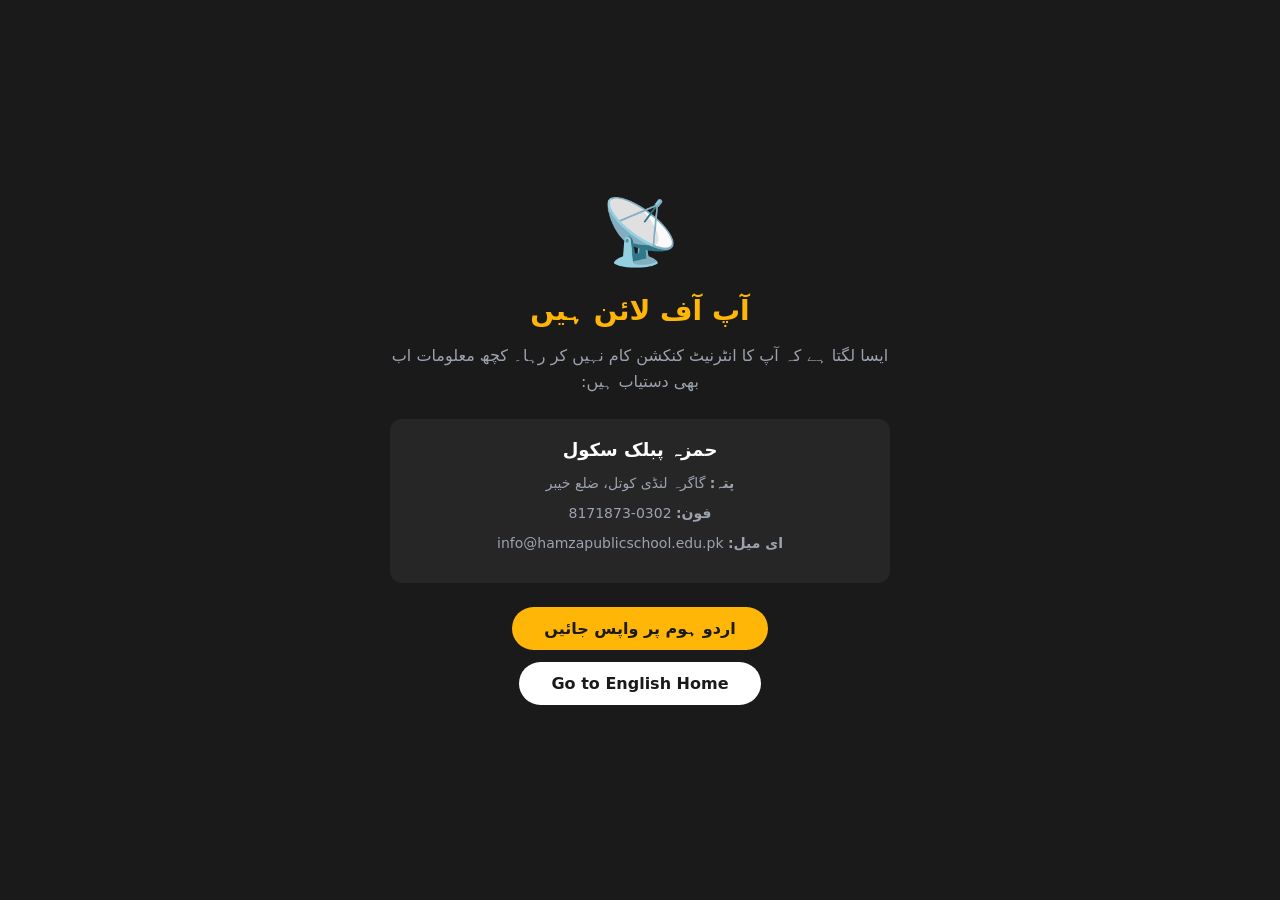
<file: offline.html>
<!DOCTYPE html>
<html lang="ur" dir="rtl">
<head>
  <meta charset="UTF-8">
  <meta name="viewport" content="width=device-width, initial-scale=1.0">
  <title>آف لائن - حمزہ پبلک سکول</title>
  <style>
    * { margin: 0; padding: 0; box-sizing: border-box; }
    body {
      font-family: system-ui, -apple-system, sans-serif;
      background: #1a1a1a;
      color: #fff;
      min-height: 100vh;
      display: flex;
      align-items: center;
      justify-content: center;
      padding: 20px;
    }
    .container {
      max-width: 500px;
      text-align: center;
    }
    .icon {
      font-size: 64px;
      margin-bottom: 24px;
    }
    h1 {
      font-size: 28px;
      margin-bottom: 16px;
      color: #ffb606;
    }
    p {
      color: #9ca3af;
      margin-bottom: 24px;
      line-height: 1.6;
    }
    .info {
      background: rgba(255,255,255,0.05);
      padding: 20px;
      border-radius: 12px;
      margin-bottom: 24px;
    }
    .info h2 {
      font-size: 18px;
      margin-bottom: 12px;
      color: #fff;
    }
    .info p {
      margin-bottom: 8px;
      font-size: 14px;
    }
    .btn {
      display: inline-block;
      background: #ffb606;
      color: #1a1a1a;
      padding: 12px 32px;
      border-radius: 50px;
      text-decoration: none;
      font-weight: bold;
      transition: opacity 0.2s;
    }
    .btn:hover {
      opacity: 0.9;
    }
    .btn-en {
      display: inline-block;
      background: #fff;
      color: #1a1a1a;
      padding: 12px 32px;
      border-radius: 50px;
      text-decoration: none;
      font-weight: bold;
      margin-top: 12px;
      transition: opacity 0.2s;
    }
    .btn-en:hover {
      opacity: 0.9;
    }
  </style>
</head>
<body>
  <div class="container">
    <div class="icon">📡</div>
    <h1>آپ آف لائن ہیں</h1>
    <p>ایسا لگتا ہے کہ آپ کا انٹرنیٹ کنکشن کام نہیں کر رہا۔ کچھ معلومات اب بھی دستیاب ہیں:</p>
    
    <div class="info">
      <h2>حمزہ پبلک سکول</h2>
      <p><strong>پتہ:</strong> گاگرہ لنڈی کوتل، ضلع خیبر</p>
      <p><strong>فون:</strong> 0302-8171873</p>
      <p><strong>ای میل:</strong> info@hamzapublicschool.edu.pk</p>
    </div>
    
    <a href="/ur/" class="btn">اردو ہوم پر واپس جائیں</a>
    <br>
    <a href="/en/" class="btn-en">Go to English Home</a>
  </div>
</body>
</html>
</file>
<file: _astro/BaseLayout.zPhg3NXc.css>
*,:before,:after{--tw-border-spacing-x: 0;--tw-border-spacing-y: 0;--tw-translate-x: 0;--tw-translate-y: 0;--tw-rotate: 0;--tw-skew-x: 0;--tw-skew-y: 0;--tw-scale-x: 1;--tw-scale-y: 1;--tw-pan-x: ;--tw-pan-y: ;--tw-pinch-zoom: ;--tw-scroll-snap-strictness: proximity;--tw-gradient-from-position: ;--tw-gradient-via-position: ;--tw-gradient-to-position: ;--tw-ordinal: ;--tw-slashed-zero: ;--tw-numeric-figure: ;--tw-numeric-spacing: ;--tw-numeric-fraction: ;--tw-ring-inset: ;--tw-ring-offset-width: 0px;--tw-ring-offset-color: #fff;--tw-ring-color: rgb(59 130 246 / .5);--tw-ring-offset-shadow: 0 0 #0000;--tw-ring-shadow: 0 0 #0000;--tw-shadow: 0 0 #0000;--tw-shadow-colored: 0 0 #0000;--tw-blur: ;--tw-brightness: ;--tw-contrast: ;--tw-grayscale: ;--tw-hue-rotate: ;--tw-invert: ;--tw-saturate: ;--tw-sepia: ;--tw-drop-shadow: ;--tw-backdrop-blur: ;--tw-backdrop-brightness: ;--tw-backdrop-contrast: ;--tw-backdrop-grayscale: ;--tw-backdrop-hue-rotate: ;--tw-backdrop-invert: ;--tw-backdrop-opacity: ;--tw-backdrop-saturate: ;--tw-backdrop-sepia: ;--tw-contain-size: ;--tw-contain-layout: ;--tw-contain-paint: ;--tw-contain-style: }::backdrop{--tw-border-spacing-x: 0;--tw-border-spacing-y: 0;--tw-translate-x: 0;--tw-translate-y: 0;--tw-rotate: 0;--tw-skew-x: 0;--tw-skew-y: 0;--tw-scale-x: 1;--tw-scale-y: 1;--tw-pan-x: ;--tw-pan-y: ;--tw-pinch-zoom: ;--tw-scroll-snap-strictness: proximity;--tw-gradient-from-position: ;--tw-gradient-via-position: ;--tw-gradient-to-position: ;--tw-ordinal: ;--tw-slashed-zero: ;--tw-numeric-figure: ;--tw-numeric-spacing: ;--tw-numeric-fraction: ;--tw-ring-inset: ;--tw-ring-offset-width: 0px;--tw-ring-offset-color: #fff;--tw-ring-color: rgb(59 130 246 / .5);--tw-ring-offset-shadow: 0 0 #0000;--tw-ring-shadow: 0 0 #0000;--tw-shadow: 0 0 #0000;--tw-shadow-colored: 0 0 #0000;--tw-blur: ;--tw-brightness: ;--tw-contrast: ;--tw-grayscale: ;--tw-hue-rotate: ;--tw-invert: ;--tw-saturate: ;--tw-sepia: ;--tw-drop-shadow: ;--tw-backdrop-blur: ;--tw-backdrop-brightness: ;--tw-backdrop-contrast: ;--tw-backdrop-grayscale: ;--tw-backdrop-hue-rotate: ;--tw-backdrop-invert: ;--tw-backdrop-opacity: ;--tw-backdrop-saturate: ;--tw-backdrop-sepia: ;--tw-contain-size: ;--tw-contain-layout: ;--tw-contain-paint: ;--tw-contain-style: }*,:before,:after{box-sizing:border-box;border-width:0;border-style:solid;border-color:#e5e7eb}:before,:after{--tw-content: ""}html,:host{line-height:1.5;-webkit-text-size-adjust:100%;-moz-tab-size:4;-o-tab-size:4;tab-size:4;font-family:Poppins,ui-sans-serif,system-ui,sans-serif;font-feature-settings:normal;font-variation-settings:normal;-webkit-tap-highlight-color:transparent}body{margin:0;line-height:inherit}hr{height:0;color:inherit;border-top-width:1px}abbr:where([title]){-webkit-text-decoration:underline dotted;text-decoration:underline dotted}h1,h2,h3,h4,h5,h6{font-size:inherit;font-weight:inherit}a{color:inherit;text-decoration:inherit}b,strong{font-weight:bolder}code,kbd,samp,pre{font-family:ui-monospace,SFMono-Regular,Menlo,Monaco,Consolas,Liberation Mono,Courier New,monospace;font-feature-settings:normal;font-variation-settings:normal;font-size:1em}small{font-size:80%}sub,sup{font-size:75%;line-height:0;position:relative;vertical-align:baseline}sub{bottom:-.25em}sup{top:-.5em}table{text-indent:0;border-color:inherit;border-collapse:collapse}button,input,optgroup,select,textarea{font-family:inherit;font-feature-settings:inherit;font-variation-settings:inherit;font-size:100%;font-weight:inherit;line-height:inherit;letter-spacing:inherit;color:inherit;margin:0;padding:0}button,select{text-transform:none}button,input:where([type=button]),input:where([type=reset]),input:where([type=submit]){-webkit-appearance:button;background-color:transparent;background-image:none}:-moz-focusring{outline:auto}:-moz-ui-invalid{box-shadow:none}progress{vertical-align:baseline}::-webkit-inner-spin-button,::-webkit-outer-spin-button{height:auto}[type=search]{-webkit-appearance:textfield;outline-offset:-2px}::-webkit-search-decoration{-webkit-appearance:none}::-webkit-file-upload-button{-webkit-appearance:button;font:inherit}summary{display:list-item}blockquote,dl,dd,h1,h2,h3,h4,h5,h6,hr,figure,p,pre{margin:0}fieldset{margin:0;padding:0}legend{padding:0}ol,ul,menu{list-style:none;margin:0;padding:0}dialog{padding:0}textarea{resize:vertical}input::-moz-placeholder,textarea::-moz-placeholder{opacity:1;color:#9ca3af}input::placeholder,textarea::placeholder{opacity:1;color:#9ca3af}button,[role=button]{cursor:pointer}:disabled{cursor:default}img,svg,video,canvas,audio,iframe,embed,object{display:block;vertical-align:middle}img,video{max-width:100%;height:auto}[hidden]:where(:not([hidden=until-found])){display:none}html,body{--tw-bg-opacity: 1;background-color:rgb(255 255 255 / var(--tw-bg-opacity, 1));--tw-text-opacity: 1;color:rgb(26 26 26 / var(--tw-text-opacity, 1))}.lang-ur{font-family:Noto Nastaliq Urdu,serif;line-height:2.2}.lang-en{font-family:Poppins,ui-sans-serif,system-ui,sans-serif;line-height:1.6}.fixed{position:fixed}.absolute{position:absolute}.relative{position:relative}.inset-0{inset:0}.-bottom-4{bottom:-1rem}.-left-4{left:-1rem}.-right-4{right:-1rem}.left-4{left:1rem}.right-4{right:1rem}.top-4{top:1rem}.z-0{z-index:0}.z-10{z-index:10}.z-50{z-index:50}.order-1{order:1}.order-2{order:2}.mx-auto{margin-left:auto;margin-right:auto}.mb-1{margin-bottom:.25rem}.mb-12{margin-bottom:3rem}.mb-16{margin-bottom:4rem}.mb-2{margin-bottom:.5rem}.mb-20{margin-bottom:5rem}.mb-4{margin-bottom:1rem}.mb-6{margin-bottom:1.5rem}.mb-8{margin-bottom:2rem}.mt-10{margin-top:2.5rem}.mt-2{margin-top:.5rem}.mt-4{margin-top:1rem}.mt-auto{margin-top:auto}.block{display:block}.inline-block{display:inline-block}.flex{display:flex}.inline-flex{display:inline-flex}.grid{display:grid}.hidden{display:none}.aspect-\[4\/5\]{aspect-ratio:4/5}.h-10{height:2.5rem}.h-12{height:3rem}.h-14{height:3.5rem}.h-4{height:1rem}.h-48{height:12rem}.h-5{height:1.25rem}.h-6{height:1.5rem}.h-auto{height:auto}.h-full{height:100%}.h-screen{height:100vh}.min-h-\[600px\]{min-height:600px}.min-h-screen{min-height:100vh}.w-10{width:2.5rem}.w-12{width:3rem}.w-14{width:3.5rem}.w-4{width:1rem}.w-5{width:1.25rem}.w-6{width:1.5rem}.w-full{width:100%}.max-w-2xl{max-width:42rem}.max-w-3xl{max-width:48rem}.max-w-7xl{max-width:80rem}.max-w-xl{max-width:36rem}.flex-1{flex:1 1 0%}.flex-shrink-0{flex-shrink:0}.grow{flex-grow:1}.translate-x-0{--tw-translate-x: 0px;transform:translate(var(--tw-translate-x),var(--tw-translate-y)) rotate(var(--tw-rotate)) skew(var(--tw-skew-x)) skewY(var(--tw-skew-y)) scaleX(var(--tw-scale-x)) scaleY(var(--tw-scale-y))}.translate-x-full{--tw-translate-x: 100%;transform:translate(var(--tw-translate-x),var(--tw-translate-y)) rotate(var(--tw-rotate)) skew(var(--tw-skew-x)) skewY(var(--tw-skew-y)) scaleX(var(--tw-scale-x)) scaleY(var(--tw-scale-y))}.transform{transform:translate(var(--tw-translate-x),var(--tw-translate-y)) rotate(var(--tw-rotate)) skew(var(--tw-skew-x)) skewY(var(--tw-skew-y)) scaleX(var(--tw-scale-x)) scaleY(var(--tw-scale-y))}.columns-1{-moz-columns:1;columns:1}.break-inside-avoid{-moz-column-break-inside:avoid;break-inside:avoid}.grid-cols-1{grid-template-columns:repeat(1,minmax(0,1fr))}.grid-cols-2{grid-template-columns:repeat(2,minmax(0,1fr))}.flex-col{flex-direction:column}.items-center{align-items:center}.justify-center{justify-content:center}.justify-between{justify-content:space-between}.gap-1{gap:.25rem}.gap-12{gap:3rem}.gap-2{gap:.5rem}.gap-3{gap:.75rem}.gap-4{gap:1rem}.gap-6{gap:1.5rem}.gap-8{gap:2rem}.space-y-4>:not([hidden])~:not([hidden]){--tw-space-y-reverse: 0;margin-top:calc(1rem * calc(1 - var(--tw-space-y-reverse)));margin-bottom:calc(1rem * var(--tw-space-y-reverse))}.space-y-6>:not([hidden])~:not([hidden]){--tw-space-y-reverse: 0;margin-top:calc(1.5rem * calc(1 - var(--tw-space-y-reverse)));margin-bottom:calc(1.5rem * var(--tw-space-y-reverse))}.space-y-8>:not([hidden])~:not([hidden]){--tw-space-y-reverse: 0;margin-top:calc(2rem * calc(1 - var(--tw-space-y-reverse)));margin-bottom:calc(2rem * var(--tw-space-y-reverse))}.overflow-hidden{overflow:hidden}.rounded-2xl{border-radius:1rem}.rounded-3xl{border-radius:1.5rem}.rounded-full{border-radius:9999px}.rounded-lg{border-radius:.5rem}.rounded-xl{border-radius:.75rem}.border{border-width:1px}.border-t{border-top-width:1px}.border-gray-100{--tw-border-opacity: 1;border-color:rgb(243 244 246 / var(--tw-border-opacity, 1))}.border-school-primary\/30{border-color:#ffb6064d}.border-white\/10{border-color:#ffffff1a}.border-white\/20{border-color:#fff3}.border-white\/5{border-color:#ffffff0d}.bg-black\/40{background-color:#0006}.bg-black\/60{background-color:#0009}.bg-gray-50{--tw-bg-opacity: 1;background-color:rgb(249 250 251 / var(--tw-bg-opacity, 1))}.bg-school-primary{--tw-bg-opacity: 1;background-color:rgb(255 182 6 / var(--tw-bg-opacity, 1))}.bg-school-primary\/10{background-color:#ffb6061a}.bg-school-primary\/20{background-color:#ffb60633}.bg-school-secondary{--tw-bg-opacity: 1;background-color:rgb(26 26 26 / var(--tw-bg-opacity, 1))}.bg-transparent{background-color:transparent}.bg-white{--tw-bg-opacity: 1;background-color:rgb(255 255 255 / var(--tw-bg-opacity, 1))}.bg-white\/10{background-color:#ffffff1a}.bg-white\/5{background-color:#ffffff0d}.bg-white\/90{background-color:#ffffffe6}.object-contain{-o-object-fit:contain;object-fit:contain}.object-cover{-o-object-fit:cover;object-fit:cover}.object-center{-o-object-position:center;object-position:center}.p-1{padding:.25rem}.p-2{padding:.5rem}.p-6{padding:1.5rem}.p-8{padding:2rem}.px-3{padding-left:.75rem;padding-right:.75rem}.px-4{padding-left:1rem;padding-right:1rem}.px-5{padding-left:1.25rem;padding-right:1.25rem}.px-6{padding-left:1.5rem;padding-right:1.5rem}.px-8{padding-left:2rem;padding-right:2rem}.py-1{padding-top:.25rem;padding-bottom:.25rem}.py-1\.5{padding-top:.375rem;padding-bottom:.375rem}.py-12{padding-top:3rem;padding-bottom:3rem}.py-16{padding-top:4rem;padding-bottom:4rem}.py-2{padding-top:.5rem;padding-bottom:.5rem}.py-3{padding-top:.75rem;padding-bottom:.75rem}.py-4{padding-top:1rem;padding-bottom:1rem}.py-8{padding-top:2rem;padding-bottom:2rem}.pb-16{padding-bottom:4rem}.pb-32{padding-bottom:8rem}.pb-8{padding-bottom:2rem}.pt-16{padding-top:4rem}.pt-24{padding-top:6rem}.pt-32{padding-top:8rem}.pt-6{padding-top:1.5rem}.pt-8{padding-top:2rem}.text-center{text-align:center}.text-2xl{font-size:1.5rem;line-height:2rem}.text-3xl{font-size:1.875rem;line-height:2.25rem}.text-4xl{font-size:2.25rem;line-height:2.5rem}.text-6xl{font-size:3.75rem;line-height:1}.text-base{font-size:1rem;line-height:1.5rem}.text-lg{font-size:1.125rem;line-height:1.75rem}.text-sm{font-size:.875rem;line-height:1.25rem}.text-xl{font-size:1.25rem;line-height:1.75rem}.text-xs{font-size:.75rem;line-height:1rem}.font-bold{font-weight:700}.font-medium{font-weight:500}.font-semibold{font-weight:600}.uppercase{text-transform:uppercase}.leading-relaxed{line-height:1.625}.leading-tight{line-height:1.25}.tracking-tight{letter-spacing:-.025em}.tracking-wider{letter-spacing:.05em}.tracking-widest{letter-spacing:.1em}.text-current{color:currentColor}.text-gray-200{--tw-text-opacity: 1;color:rgb(229 231 235 / var(--tw-text-opacity, 1))}.text-gray-400{--tw-text-opacity: 1;color:rgb(156 163 175 / var(--tw-text-opacity, 1))}.text-gray-500{--tw-text-opacity: 1;color:rgb(107 114 128 / var(--tw-text-opacity, 1))}.text-gray-600{--tw-text-opacity: 1;color:rgb(75 85 99 / var(--tw-text-opacity, 1))}.text-school-primary{--tw-text-opacity: 1;color:rgb(255 182 6 / var(--tw-text-opacity, 1))}.text-school-secondary{--tw-text-opacity: 1;color:rgb(26 26 26 / var(--tw-text-opacity, 1))}.text-white{--tw-text-opacity: 1;color:rgb(255 255 255 / var(--tw-text-opacity, 1))}.text-white\/70{color:#ffffffb3}.underline{text-decoration-line:underline}.antialiased{-webkit-font-smoothing:antialiased;-moz-osx-font-smoothing:grayscale}.opacity-0{opacity:0}.opacity-90{opacity:.9}.shadow-2xl{--tw-shadow: 0 25px 50px -12px rgb(0 0 0 / .25);--tw-shadow-colored: 0 25px 50px -12px var(--tw-shadow-color);box-shadow:var(--tw-ring-offset-shadow, 0 0 #0000),var(--tw-ring-shadow, 0 0 #0000),var(--tw-shadow)}.shadow-lg{--tw-shadow: 0 10px 15px -3px rgb(0 0 0 / .1), 0 4px 6px -4px rgb(0 0 0 / .1);--tw-shadow-colored: 0 10px 15px -3px var(--tw-shadow-color), 0 4px 6px -4px var(--tw-shadow-color);box-shadow:var(--tw-ring-offset-shadow, 0 0 #0000),var(--tw-ring-shadow, 0 0 #0000),var(--tw-shadow)}.shadow-md{--tw-shadow: 0 4px 6px -1px rgb(0 0 0 / .1), 0 2px 4px -2px rgb(0 0 0 / .1);--tw-shadow-colored: 0 4px 6px -1px var(--tw-shadow-color), 0 2px 4px -2px var(--tw-shadow-color);box-shadow:var(--tw-ring-offset-shadow, 0 0 #0000),var(--tw-ring-shadow, 0 0 #0000),var(--tw-shadow)}.shadow-sm{--tw-shadow: 0 1px 2px 0 rgb(0 0 0 / .05);--tw-shadow-colored: 0 1px 2px 0 var(--tw-shadow-color);box-shadow:var(--tw-ring-offset-shadow, 0 0 #0000),var(--tw-ring-shadow, 0 0 #0000),var(--tw-shadow)}.shadow-xl{--tw-shadow: 0 20px 25px -5px rgb(0 0 0 / .1), 0 8px 10px -6px rgb(0 0 0 / .1);--tw-shadow-colored: 0 20px 25px -5px var(--tw-shadow-color), 0 8px 10px -6px var(--tw-shadow-color);box-shadow:var(--tw-ring-offset-shadow, 0 0 #0000),var(--tw-ring-shadow, 0 0 #0000),var(--tw-shadow)}.outline{outline-style:solid}.grayscale{--tw-grayscale: grayscale(100%);filter:var(--tw-blur) var(--tw-brightness) var(--tw-contrast) var(--tw-grayscale) var(--tw-hue-rotate) var(--tw-invert) var(--tw-saturate) var(--tw-sepia) var(--tw-drop-shadow)}.backdrop-blur-md{--tw-backdrop-blur: blur(12px);backdrop-filter:var(--tw-backdrop-blur) var(--tw-backdrop-brightness) var(--tw-backdrop-contrast) var(--tw-backdrop-grayscale) var(--tw-backdrop-hue-rotate) var(--tw-backdrop-invert) var(--tw-backdrop-opacity) var(--tw-backdrop-saturate) var(--tw-backdrop-sepia)}.backdrop-blur-sm{--tw-backdrop-blur: blur(4px);backdrop-filter:var(--tw-backdrop-blur) var(--tw-backdrop-brightness) var(--tw-backdrop-contrast) var(--tw-backdrop-grayscale) var(--tw-backdrop-hue-rotate) var(--tw-backdrop-invert) var(--tw-backdrop-opacity) var(--tw-backdrop-saturate) var(--tw-backdrop-sepia)}.transition-all{transition-property:all;transition-timing-function:cubic-bezier(.4,0,.2,1);transition-duration:.15s}.transition-colors{transition-property:color,background-color,border-color,text-decoration-color,fill,stroke;transition-timing-function:cubic-bezier(.4,0,.2,1);transition-duration:.15s}.transition-opacity{transition-property:opacity;transition-timing-function:cubic-bezier(.4,0,.2,1);transition-duration:.15s}.transition-transform{transition-property:transform;transition-timing-function:cubic-bezier(.4,0,.2,1);transition-duration:.15s}.duration-300{transition-duration:.3s}.duration-500{transition-duration:.5s}[dir=rtl]{direction:rtl}[dir=ltr]{direction:ltr}.hover\:-translate-y-2:hover{--tw-translate-y: -.5rem;transform:translate(var(--tw-translate-x),var(--tw-translate-y)) rotate(var(--tw-rotate)) skew(var(--tw-skew-x)) skewY(var(--tw-skew-y)) scaleX(var(--tw-scale-x)) scaleY(var(--tw-scale-y))}.hover\:bg-white\/20:hover{background-color:#fff3}.hover\:bg-white\/90:hover{background-color:#ffffffe6}.hover\:bg-opacity-90:hover{--tw-bg-opacity: .9}.hover\:text-school-primary:hover{--tw-text-opacity: 1;color:rgb(255 182 6 / var(--tw-text-opacity, 1))}.hover\:shadow-school-primary\/20:hover{--tw-shadow-color: rgb(255 182 6 / .2);--tw-shadow: var(--tw-shadow-colored)}.hover\:grayscale-0:hover{--tw-grayscale: grayscale(0);filter:var(--tw-blur) var(--tw-brightness) var(--tw-contrast) var(--tw-grayscale) var(--tw-hue-rotate) var(--tw-invert) var(--tw-saturate) var(--tw-sepia) var(--tw-drop-shadow)}.focus\:outline-none:focus{outline:2px solid transparent;outline-offset:2px}.focus\:ring-2:focus{--tw-ring-offset-shadow: var(--tw-ring-inset) 0 0 0 var(--tw-ring-offset-width) var(--tw-ring-offset-color);--tw-ring-shadow: var(--tw-ring-inset) 0 0 0 calc(2px + var(--tw-ring-offset-width)) var(--tw-ring-color);box-shadow:var(--tw-ring-offset-shadow),var(--tw-ring-shadow),var(--tw-shadow, 0 0 #0000)}.focus\:ring-school-primary\/20:focus{--tw-ring-color: rgb(255 182 6 / .2)}.group:hover .group-hover\:translate-x-1{--tw-translate-x: .25rem;transform:translate(var(--tw-translate-x),var(--tw-translate-y)) rotate(var(--tw-rotate)) skew(var(--tw-skew-x)) skewY(var(--tw-skew-y)) scaleX(var(--tw-scale-x)) scaleY(var(--tw-scale-y))}.group:hover .group-hover\:scale-110{--tw-scale-x: 1.1;--tw-scale-y: 1.1;transform:translate(var(--tw-translate-x),var(--tw-translate-y)) rotate(var(--tw-rotate)) skew(var(--tw-skew-x)) skewY(var(--tw-skew-y)) scaleX(var(--tw-scale-x)) scaleY(var(--tw-scale-y))}.group:hover .group-hover\:opacity-100{opacity:1}@media(min-width:640px){.sm\:block{display:block}.sm\:columns-2{-moz-columns:2;columns:2}.sm\:grid-cols-2{grid-template-columns:repeat(2,minmax(0,1fr))}.sm\:flex-row{flex-direction:row}.sm\:px-6{padding-left:1.5rem;padding-right:1.5rem}.sm\:text-5xl{font-size:3rem;line-height:1}.sm\:text-lg{font-size:1.125rem;line-height:1.75rem}}@media(min-width:768px){.md\:-bottom-8{bottom:-2rem}.md\:-left-8{left:-2rem}.md\:-right-8{right:-2rem}.md\:h-12{height:3rem}.md\:w-12{width:3rem}.md\:grid-cols-2{grid-template-columns:repeat(2,minmax(0,1fr))}.md\:grid-cols-3{grid-template-columns:repeat(3,minmax(0,1fr))}.md\:grid-cols-4{grid-template-columns:repeat(4,minmax(0,1fr))}.md\:rounded-3xl{border-radius:1.5rem}.md\:bg-black\/50{background-color:#00000080}.md\:p-12{padding:3rem}.md\:py-24{padding-top:6rem;padding-bottom:6rem}.md\:py-4{padding-top:1rem;padding-bottom:1rem}.md\:py-6{padding-top:1.5rem;padding-bottom:1.5rem}.md\:pb-24{padding-bottom:6rem}.md\:pt-32{padding-top:8rem}.md\:text-3xl{font-size:1.875rem;line-height:2.25rem}.md\:text-4xl{font-size:2.25rem;line-height:2.5rem}.md\:text-6xl{font-size:3.75rem;line-height:1}.md\:text-8xl{font-size:6rem;line-height:1}.md\:text-xl{font-size:1.25rem;line-height:1.75rem}}@media(min-width:1024px){.lg\:order-1{order:1}.lg\:order-2{order:2}.lg\:flex{display:flex}.lg\:hidden{display:none}.lg\:columns-3{-moz-columns:3;columns:3}.lg\:grid-cols-2{grid-template-columns:repeat(2,minmax(0,1fr))}.lg\:grid-cols-3{grid-template-columns:repeat(3,minmax(0,1fr))}.lg\:grid-cols-4{grid-template-columns:repeat(4,minmax(0,1fr))}.lg\:px-8{padding-left:2rem;padding-right:2rem}}@font-face{font-family:Poppins;font-style:normal;font-display:swap;font-weight:400;src:url(/_astro/poppins-devanagari-400-normal.CJDn6rn8.woff2) format("woff2"),url(/_astro/poppins-devanagari-400-normal.CqVvlrh5.woff) format("woff");unicode-range:U+0900-097F,U+1CD0-1CF9,U+200C-200D,U+20A8,U+20B9,U+20F0,U+25CC,U+A830-A839,U+A8E0-A8FF,U+11B00-11B09}@font-face{font-family:Poppins;font-style:normal;font-display:swap;font-weight:400;src:url(/_astro/poppins-latin-ext-400-normal.by3JarPu.woff2) format("woff2"),url(/_astro/poppins-latin-ext-400-normal.DaBSavcJ.woff) format("woff");unicode-range:U+0100-02BA,U+02BD-02C5,U+02C7-02CC,U+02CE-02D7,U+02DD-02FF,U+0304,U+0308,U+0329,U+1D00-1DBF,U+1E00-1E9F,U+1EF2-1EFF,U+2020,U+20A0-20AB,U+20AD-20C0,U+2113,U+2C60-2C7F,U+A720-A7FF}@font-face{font-family:Poppins;font-style:normal;font-display:swap;font-weight:400;src:url(/_astro/poppins-latin-400-normal.cpxAROuN.woff2) format("woff2"),url(/_astro/poppins-latin-400-normal.BOb3E3N0.woff) format("woff");unicode-range:U+0000-00FF,U+0131,U+0152-0153,U+02BB-02BC,U+02C6,U+02DA,U+02DC,U+0304,U+0308,U+0329,U+2000-206F,U+20AC,U+2122,U+2191,U+2193,U+2212,U+2215,U+FEFF,U+FFFD}@font-face{font-family:Poppins;font-style:normal;font-display:swap;font-weight:500;src:url(/_astro/poppins-devanagari-500-normal.BIdkeU1p.woff2) format("woff2"),url(/_astro/poppins-devanagari-500-normal.DMPDjHtT.woff) format("woff");unicode-range:U+0900-097F,U+1CD0-1CF9,U+200C-200D,U+20A8,U+20B9,U+20F0,U+25CC,U+A830-A839,U+A8E0-A8FF,U+11B00-11B09}@font-face{font-family:Poppins;font-style:normal;font-display:swap;font-weight:500;src:url(/_astro/poppins-latin-ext-500-normal.CK-6C4Hw.woff2) format("woff2"),url(/_astro/poppins-latin-ext-500-normal.CgAe2rWW.woff) format("woff");unicode-range:U+0100-02BA,U+02BD-02C5,U+02C7-02CC,U+02CE-02D7,U+02DD-02FF,U+0304,U+0308,U+0329,U+1D00-1DBF,U+1E00-1E9F,U+1EF2-1EFF,U+2020,U+20A0-20AB,U+20AD-20C0,U+2113,U+2C60-2C7F,U+A720-A7FF}@font-face{font-family:Poppins;font-style:normal;font-display:swap;font-weight:500;src:url(/_astro/poppins-latin-500-normal.C8OXljZJ.woff2) format("woff2"),url(/_astro/poppins-latin-500-normal.DGXqpDMm.woff) format("woff");unicode-range:U+0000-00FF,U+0131,U+0152-0153,U+02BB-02BC,U+02C6,U+02DA,U+02DC,U+0304,U+0308,U+0329,U+2000-206F,U+20AC,U+2122,U+2191,U+2193,U+2212,U+2215,U+FEFF,U+FFFD}@font-face{font-family:Poppins;font-style:normal;font-display:swap;font-weight:600;src:url(/_astro/poppins-devanagari-600-normal.STEjXBNN.woff2) format("woff2"),url(/_astro/poppins-devanagari-600-normal.ClASKHrr.woff) format("woff");unicode-range:U+0900-097F,U+1CD0-1CF9,U+200C-200D,U+20A8,U+20B9,U+20F0,U+25CC,U+A830-A839,U+A8E0-A8FF,U+11B00-11B09}@font-face{font-family:Poppins;font-style:normal;font-display:swap;font-weight:600;src:url(/_astro/poppins-latin-ext-600-normal.CAhIAdZj.woff2) format("woff2"),url(/_astro/poppins-latin-ext-600-normal.Df5ffKXP.woff) format("woff");unicode-range:U+0100-02BA,U+02BD-02C5,U+02C7-02CC,U+02CE-02D7,U+02DD-02FF,U+0304,U+0308,U+0329,U+1D00-1DBF,U+1E00-1E9F,U+1EF2-1EFF,U+2020,U+20A0-20AB,U+20AD-20C0,U+2113,U+2C60-2C7F,U+A720-A7FF}@font-face{font-family:Poppins;font-style:normal;font-display:swap;font-weight:600;src:url(/_astro/poppins-latin-600-normal.zEkxB9Mr.woff2) format("woff2"),url(/_astro/poppins-latin-600-normal.BJdTmd5m.woff) format("woff");unicode-range:U+0000-00FF,U+0131,U+0152-0153,U+02BB-02BC,U+02C6,U+02DA,U+02DC,U+0304,U+0308,U+0329,U+2000-206F,U+20AC,U+2122,U+2191,U+2193,U+2212,U+2215,U+FEFF,U+FFFD}@font-face{font-family:Poppins;font-style:normal;font-display:swap;font-weight:700;src:url(/_astro/poppins-devanagari-700-normal.O-jipLrW.woff2) format("woff2"),url(/_astro/poppins-devanagari-700-normal.fHs-vx92.woff) format("woff");unicode-range:U+0900-097F,U+1CD0-1CF9,U+200C-200D,U+20A8,U+20B9,U+20F0,U+25CC,U+A830-A839,U+A8E0-A8FF,U+11B00-11B09}@font-face{font-family:Poppins;font-style:normal;font-display:swap;font-weight:700;src:url(/_astro/poppins-latin-ext-700-normal.cby-RkWa.woff2) format("woff2"),url(/_astro/poppins-latin-ext-700-normal.DctTR6Tg.woff) format("woff");unicode-range:U+0100-02BA,U+02BD-02C5,U+02C7-02CC,U+02CE-02D7,U+02DD-02FF,U+0304,U+0308,U+0329,U+1D00-1DBF,U+1E00-1E9F,U+1EF2-1EFF,U+2020,U+20A0-20AB,U+20AD-20C0,U+2113,U+2C60-2C7F,U+A720-A7FF}@font-face{font-family:Poppins;font-style:normal;font-display:swap;font-weight:700;src:url(/_astro/poppins-latin-700-normal.Qrb0O0WB.woff2) format("woff2"),url(/_astro/poppins-latin-700-normal.BVuQR_eA.woff) format("woff");unicode-range:U+0000-00FF,U+0131,U+0152-0153,U+02BB-02BC,U+02C6,U+02DA,U+02DC,U+0304,U+0308,U+0329,U+2000-206F,U+20AC,U+2122,U+2191,U+2193,U+2212,U+2215,U+FEFF,U+FFFD}@font-face{font-family:Noto Nastaliq Urdu;font-style:normal;font-display:swap;font-weight:400;src:url(/_astro/noto-nastaliq-urdu-arabic-400-normal.BVDOj1dq.woff2) format("woff2"),url(/_astro/noto-nastaliq-urdu-arabic-400-normal.Df9iHKj9.woff) format("woff");unicode-range:U+0600-06FF,U+0750-077F,U+0870-088E,U+0890-0891,U+0897-08E1,U+08E3-08FF,U+200C-200E,U+2010-2011,U+204F,U+2E41,U+FB50-FDFF,U+FE70-FE74,U+FE76-FEFC,U+102E0-102FB,U+10E60-10E7E,U+10EC2-10EC4,U+10EFC-10EFF,U+1EE00-1EE03,U+1EE05-1EE1F,U+1EE21-1EE22,U+1EE24,U+1EE27,U+1EE29-1EE32,U+1EE34-1EE37,U+1EE39,U+1EE3B,U+1EE42,U+1EE47,U+1EE49,U+1EE4B,U+1EE4D-1EE4F,U+1EE51-1EE52,U+1EE54,U+1EE57,U+1EE59,U+1EE5B,U+1EE5D,U+1EE5F,U+1EE61-1EE62,U+1EE64,U+1EE67-1EE6A,U+1EE6C-1EE72,U+1EE74-1EE77,U+1EE79-1EE7C,U+1EE7E,U+1EE80-1EE89,U+1EE8B-1EE9B,U+1EEA1-1EEA3,U+1EEA5-1EEA9,U+1EEAB-1EEBB,U+1EEF0-1EEF1}@font-face{font-family:Noto Nastaliq Urdu;font-style:normal;font-display:swap;font-weight:400;src:url(/_astro/noto-nastaliq-urdu-latin-ext-400-normal.ULxojL9g.woff2) format("woff2"),url(/_astro/noto-nastaliq-urdu-latin-ext-400-normal.BwovpPbk.woff) format("woff");unicode-range:U+0100-02BA,U+02BD-02C5,U+02C7-02CC,U+02CE-02D7,U+02DD-02FF,U+0304,U+0308,U+0329,U+1D00-1DBF,U+1E00-1E9F,U+1EF2-1EFF,U+2020,U+20A0-20AB,U+20AD-20C0,U+2113,U+2C60-2C7F,U+A720-A7FF}@font-face{font-family:Noto Nastaliq Urdu;font-style:normal;font-display:swap;font-weight:400;src:url(/_astro/noto-nastaliq-urdu-latin-400-normal.uocoWRvS.woff2) format("woff2"),url(/_astro/noto-nastaliq-urdu-latin-400-normal.BlOzo2Ia.woff) format("woff");unicode-range:U+0000-00FF,U+0131,U+0152-0153,U+02BB-02BC,U+02C6,U+02DA,U+02DC,U+0304,U+0308,U+0329,U+2000-206F,U+20AC,U+2122,U+2191,U+2193,U+2212,U+2215,U+FEFF,U+FFFD}
</file>
